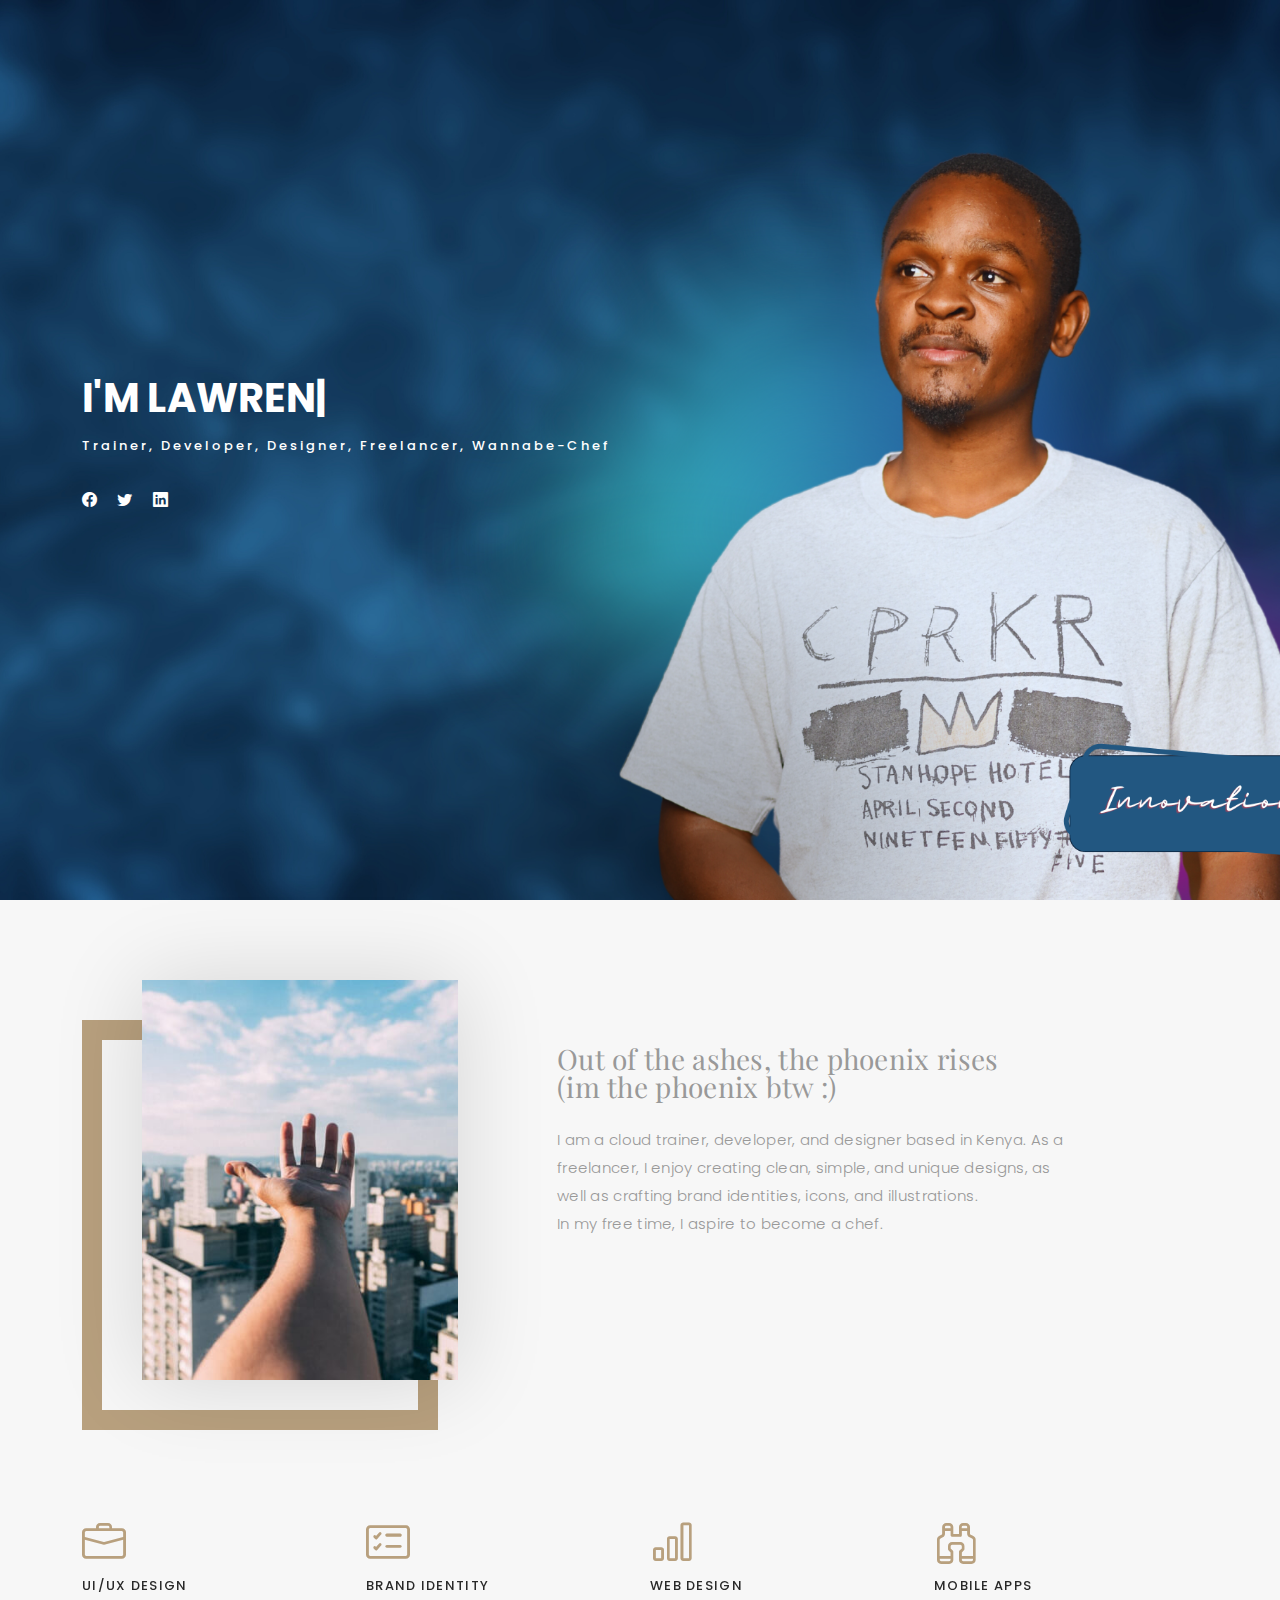
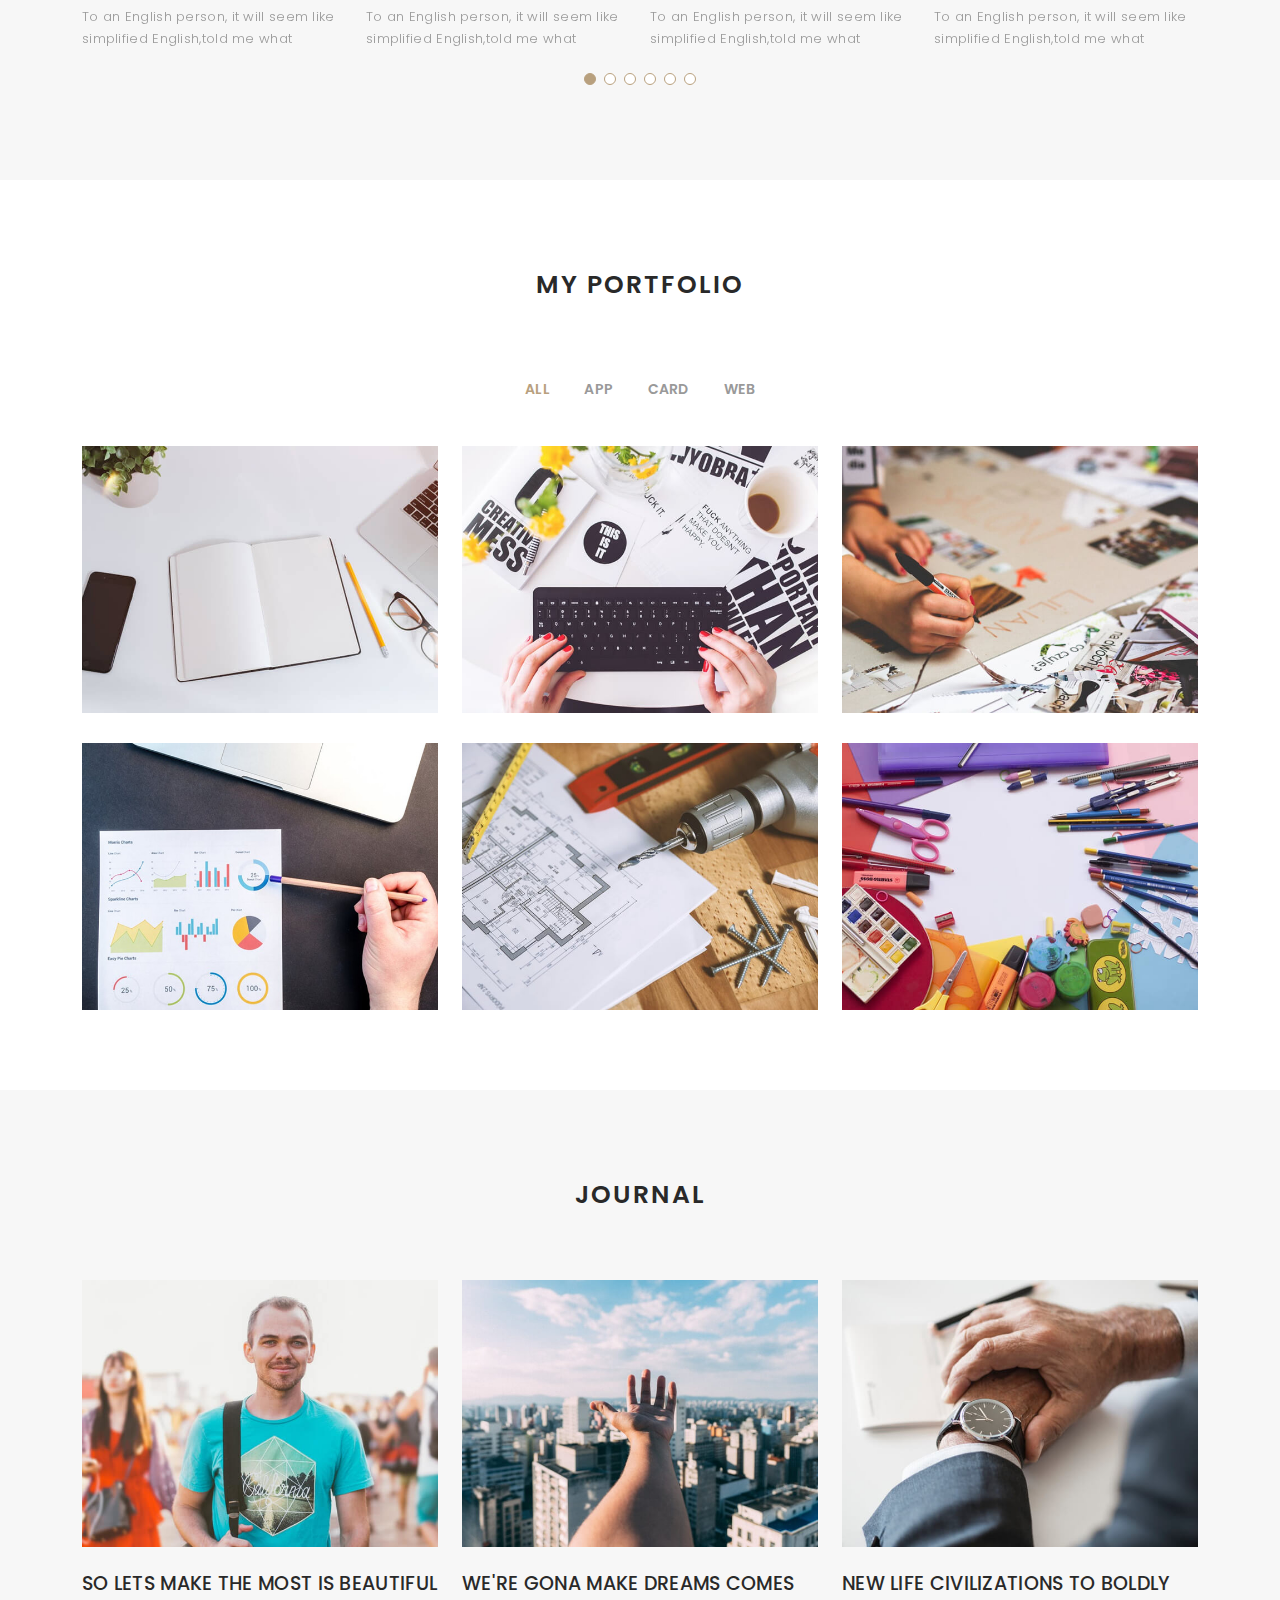
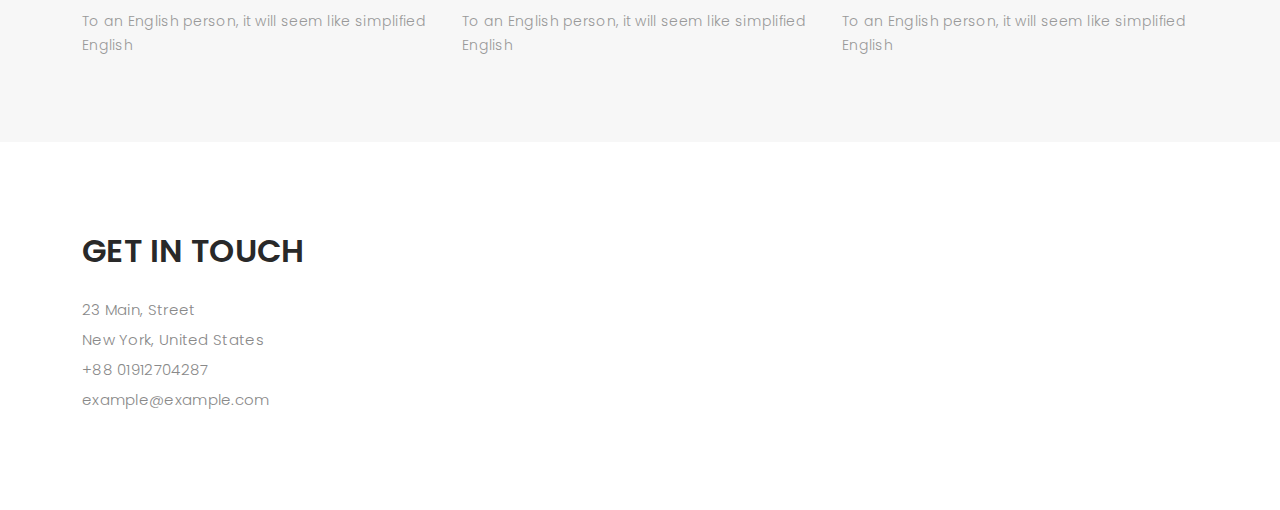
<file: index.html>
<!DOCTYPE html>
<html lang="en">

<head>
  <meta charset="utf-8">
  <meta content="width=device-width, initial-scale=1.0" name="viewport">

  <title>Who Am I</title>
  <meta content="" name="description">
  <meta content="" name="keywords">

  <!-- Favicons -->
  <link href="assets/img/favicon.png" rel="icon">
  <link href="assets/img/apple-touch-icon.png" rel="apple-touch-icon">

  <!-- Google Fonts -->
  <link href="https://fonts.googleapis.com/css?family=Poppins:300,300i,400,400i,500,500i,600,600i,700,700i|Playfair+Display:400,400i,500,500i,600,600i,700,700i,900,900i" rel="stylesheet">

  <!-- Vendor CSS Files -->
  <link href="assets/vendor/bootstrap/css/bootstrap.min.css" rel="stylesheet">
  <link href="assets/vendor/bootstrap-icons/bootstrap-icons.css" rel="stylesheet">
  <link href="assets/vendor/boxicons/css/boxicons.min.css" rel="stylesheet">
  <link href="assets/vendor/glightbox/css/glightbox.min.css" rel="stylesheet">
  <link href="assets/vendor/swiper/swiper-bundle.min.css" rel="stylesheet">

  <!-- Template Main CSS File -->
  <link href="assets/css/style.css" rel="stylesheet">

  <!-- =======================================================
  * Template Name: Folio
  * Updated: Mar 10 2023 with Bootstrap v5.2.3
  * Template URL: https://bootstrapmade.com/folio-bootstrap-portfolio-template/
  * Author: BootstrapMade.com
  * License: https://bootstrapmade.com/license/
  ======================================================== -->
</head>

<body>

  <!-- ======= Header ======= -->
  <header id="header" class="fixed-top ">
    <div class="container d-flex align-items-center justify-content-between">

      
      <h1 class="logo"><a href="index.html">Lawrence M.M.</a></h1>
      <!-- Uncomment below if you prefer to use an image logo -->
      <!-- <a href="index.html" class="logo"><img src="assets/img/logo.png" alt="" class="img-fluid"></a> -->
      

      <nav id="navbar" class="navbar">
        <ul>
          <li><a class="nav-link scrollto active" href="#hero">Home</a></li>
          <li><a class="nav-link scrollto" href="#about">About</a></li>
          <li><a class="nav-link  scrollto" href="#portfolio">Portfolio</a></li>
          <li><a class="nav-link  scrollto" href="#journal">Blog</a></li>
         
          <li><a class="nav-link scrollto" href="#contact">Contact</a></li>
        </ul>
        <i class="bi bi-list mobile-nav-toggle"></i>
      </nav><!-- .navbar -->

    </div>
  </header><!-- End Header -->

  <!-- ======= Hero Section ======= -->
  <div id="hero" class="home">

    <div class="container">
      <div class="hero-content">
        <h1>I'm <span class="typed" data-typed-items="Lawrence Muema, A Trainer , A Designer, A Developer, A Wannabe-Chef"></span></h1>
        <p>Trainer, Developer, Designer, Freelancer, Wannabe-Chef</p>

        <ul class="list-unstyled list-social">
          <li><a href="#"><i class="bi bi-facebook"></i></a></li>
          <li><a href="#"><i class="bi bi-twitter"></i></a></li>
          <li><a href="#"><i class="bi bi-linkedin"></i></a></li>
        </ul>
      </div>
    </div>
  </div><!-- End Hero -->

  <main id="main">

    <!-- ======= About Section ======= -->
    <div id="about" class="paddsection">
      <div class="container">
        <div class="row justify-content-between">

          <div class="col-lg-4 ">
            <div class="div-img-bg">
              <div class="about-img">
                <img src="assets/img/blog-post-2.jpg" class="img-responsive" alt="me">
              </div>
            </div>
          </div>

          <div class="col-lg-7">
            <div class="about-descr">

              <p class="p-heading">Out of the ashes, the phoenix rises <br>(im the phoenix btw :)</p>
              <p class="separator">I am a cloud trainer, developer, and designer based in Kenya. As a freelancer,
                 I enjoy creating clean, simple, and unique designs, as well as crafting brand identities, icons, and illustrations. <br>In my free time, I aspire to become a chef.</p>

            </div>

          </div>
        </div>
      </div>
    </div><!-- End About Section -->

    <!-- ======= Services Section ======= -->
    <div id="services">
      <div class="container">

        <div class="services-slider swiper" data-aos="fade-up" data-aos-delay="100">
          <div class="swiper-wrapper">

            <div class="swiper-slide">
              <div class="services-block">
                <i class="bi bi-briefcase"></i>
                <span>UI/UX DESIGN</span>
                <p class="separator">To an English person, it will seem like simplified English,told me what </p>
              </div>
            </div><!-- End testimonial item -->

            <div class="swiper-slide">
              <div class="services-block">
                <i class="bi bi-card-checklist"></i>
                <span>BRAND IDENTITY</span>
                <p class="separator">To an English person, it will seem like simplified English,told me what </p>
              </div>
            </div><!-- End testimonial item -->

            <div class="swiper-slide">
              <div class="services-block">
                <i class="bi bi-bar-chart"></i>
                <span>WEB DESIGN</span>
                <p class="separator">To an English person, it will seem like simplified English,told me what </p>
              </div>
            </div><!-- End testimonial item -->

            <div class="swiper-slide">
              <div class="services-block">
                <i class="bi bi-binoculars"></i>
                <span>MOBILE APPS</span>
                <p class="separator">To an English person, it will seem like simplified English,told me what </p>
              </div>
            </div><!-- End testimonial item -->

            <div class="swiper-slide">
              <div class="services-block">
                <i class="bi bi-brightness-high"></i>
                <span>Analytics</span>
                <p class="separator">To an English person, it will seem like simplified English,told me what </p>
              </div>
            </div><!-- End testimonial item -->

            <div class="swiper-slide">
              <div class="services-block">
                <i class="bi bi-calendar4-week"></i>
                <span>PHOTOGRAPHY</span>
                <p class="separator">To an English person, it will seem like simplified English,told me what </p>
              </div>
            </div><!-- End testimonial item -->

          </div>
          <div class="swiper-pagination"></div>
        </div>

      </div>

    </div><!-- End Services Section -->

    <!-- ======= Portfolio Section ======= -->
    <div id="portfolio" class="paddsection">

      <div class="container">
        <div class="section-title text-center">
          <h2>My Portfolio</h2>
        </div>
      </div>

      <div class="container">

        <div class="row">
          <div class="col-lg-12 d-flex justify-content-center">
            <ul id="portfolio-flters">
              <li data-filter="*" class="filter-active">All</li>
              <li data-filter=".filter-app">App</li>
              <li data-filter=".filter-card">Card</li>
              <li data-filter=".filter-web">Web</li>
            </ul>
          </div>
        </div>

        <div class="row portfolio-container">

          <div class="col-lg-4 col-md-6 portfolio-item filter-app">
            <img src="assets/img/portfolio/portfolio-1.jpg" class="img-fluid" alt="">
            <div class="portfolio-info">
              <h4>App 1</h4>
              <p>App</p>
              <a href="assets/img/portfolio/portfolio-1.jpg" data-gallery="portfolioGallery" class="portfolio-lightbox preview-link" title="App 1"><i class="bx bx-plus"></i></a>
              <a href="portfolio-details.html" class="details-link" title="More Details"><i class="bx bx-link"></i></a>
            </div>
          </div>

          <div class="col-lg-4 col-md-6 portfolio-item filter-web">
            <img src="assets/img/portfolio/portfolio-2.jpg" class="img-fluid" alt="">
            <div class="portfolio-info">
              <h4>Web 3</h4>
              <p>Web</p>
              <a href="assets/img/portfolio/portfolio-2.jpg" data-gallery="portfolioGallery" class="portfolio-lightbox preview-link" title="Web 3"><i class="bx bx-plus"></i></a>
              <a href="portfolio-details.html" class="details-link" title="More Details"><i class="bx bx-link"></i></a>
            </div>
          </div>

          <div class="col-lg-4 col-md-6 portfolio-item filter-app">
            <img src="assets/img/portfolio/portfolio-3.jpg" class="img-fluid" alt="">
            <div class="portfolio-info">
              <h4>App 2</h4>
              <p>App</p>
              <a href="assets/img/portfolio/portfolio-3.jpg" data-gallery="portfolioGallery" class="portfolio-lightbox preview-link" title="App 2"><i class="bx bx-plus"></i></a>
              <a href="portfolio-details.html" class="details-link" title="More Details"><i class="bx bx-link"></i></a>
            </div>
          </div>

          <div class="col-lg-4 col-md-6 portfolio-item filter-card">
            <img src="assets/img/portfolio/portfolio-4.jpg" class="img-fluid" alt="">
            <div class="portfolio-info">
              <h4>Card 2</h4>
              <p>Card</p>
              <a href="assets/img/portfolio/portfolio-4.jpg" data-gallery="portfolioGallery" class="portfolio-lightbox preview-link" title="Card 2"><i class="bx bx-plus"></i></a>
              <a href="portfolio-details.html" class="details-link" title="More Details"><i class="bx bx-link"></i></a>
            </div>
          </div>

          <div class="col-lg-4 col-md-6 portfolio-item filter-web">
            <img src="assets/img/portfolio/portfolio-5.jpg" class="img-fluid" alt="">
            <div class="portfolio-info">
              <h4>Web 2</h4>
              <p>Web</p>
              <a href="assets/img/portfolio/portfolio-5.jpg" data-gallery="portfolioGallery" class="portfolio-lightbox preview-link" title="Web 2"><i class="bx bx-plus"></i></a>
              <a href="portfolio-details.html" class="details-link" title="More Details"><i class="bx bx-link"></i></a>
            </div>
          </div>

          <div class="col-lg-4 col-md-6 portfolio-item filter-app">
            <img src="assets/img/portfolio/portfolio-6.jpg" class="img-fluid" alt="">
            <div class="portfolio-info">
              <h4>App 3</h4>
              <p>App</p>
              <a href="assets/img/portfolio/portfolio-6.jpg" data-gallery="portfolioGallery" class="portfolio-lightbox preview-link" title="App 3"><i class="bx bx-plus"></i></a>
              <a href="portfolio-details.html" class="details-link" title="More Details"><i class="bx bx-link"></i></a>
            </div>
          </div>

        </div>

      </div>

    </div><!-- End Portfolio Section -->

    <!-- ======= Journal Section ======= -->
    <div id="journal" class="text-left paddsection">

      <div class="container">
        <div class="section-title text-center">
          <h2>journal</h2>
        </div>
      </div>

      <div class="container">
        <div class="journal-block">
          <div class="row">

            <div class="col-lg-4 col-md-6">
              <div class="journal-info">

                <a href="blog-single.html"><img src="assets/img/blog-post-1.jpg" class="img-responsive" alt="img"></a>

                <div class="journal-txt">

                  <h4><a href="blog-single.html">SO LETS MAKE THE MOST IS BEAUTIFUL</a></h4>
                  <p class="separator">To an English person, it will seem like simplified English
                  </p>

                </div>

              </div>
            </div>

            <div class="col-lg-4 col-md-6">
              <div class="journal-info">

                <a href="blog-single.html"><img src="assets/img/blog-post-2.jpg" class="img-responsive" alt="img"></a>

                <div class="journal-txt">

                  <h4><a href="blog-single.html">WE'RE GONA MAKE DREAMS COMES</a></h4>
                  <p class="separator">To an English person, it will seem like simplified English
                  </p>

                </div>

              </div>
            </div>

            <div class="col-lg-4 col-md-6">
              <div class="journal-info">

                <a href="blog-single.html"><img src="assets/img/blog-post-3.jpg" class="img-responsive" alt="img"></a>

                <div class="journal-txt">

                  <h4><a href="blog-single.html">NEW LIFE CIVILIZATIONS TO BOLDLY</a></h4>
                  <p class="separator">To an English person, it will seem like simplified English
                  </p>

                </div>

              </div>
            </div>

          </div>
        </div>
      </div>

    </div><!-- End Journal Section -->

    <!-- ======= Contact Section ======= -->
    <div id="contact" class="paddsection">
      <div class="container">
        <div class="contact-block1">
          <div class="row">

            <div class="col-lg-6">
              <div class="contact-contact">

                <h2 class="mb-30">GET IN TOUCH</h2>

                <ul class="contact-details">
                  <li><span>23 Main, Street</span></li>
                  <li><span>New York, United States</span></li>
                  <li><span>+88 01912704287</span></li>
                  <li><span>example@example.com</span></li>
                </ul>

              </div>
            </div>

            <div class="col-lg-6">
              
            </div>
          </div>
        </div>
      </div>
    </div><!-- End Contact Section -->

  </main><!-- End #main -->


  <a href="#" class="back-to-top d-flex align-items-center justify-content-center"><i class="bi bi-arrow-up-short"></i></a>

  <!-- Vendor JS Files -->
  <script src="assets/vendor/bootstrap/js/bootstrap.bundle.min.js"></script>
  <script src="assets/vendor/glightbox/js/glightbox.min.js"></script>
  <script src="assets/vendor/isotope-layout/isotope.pkgd.min.js"></script>
  <script src="assets/vendor/swiper/swiper-bundle.min.js"></script>
  <script src="assets/vendor/typed.js/typed.min.js"></script>
  <script src="assets/vendor/php-email-form/validate.js"></script>

  <!-- Template Main JS File -->
  <script src="assets/js/main.js"></script>

</body>

</html>
</file>
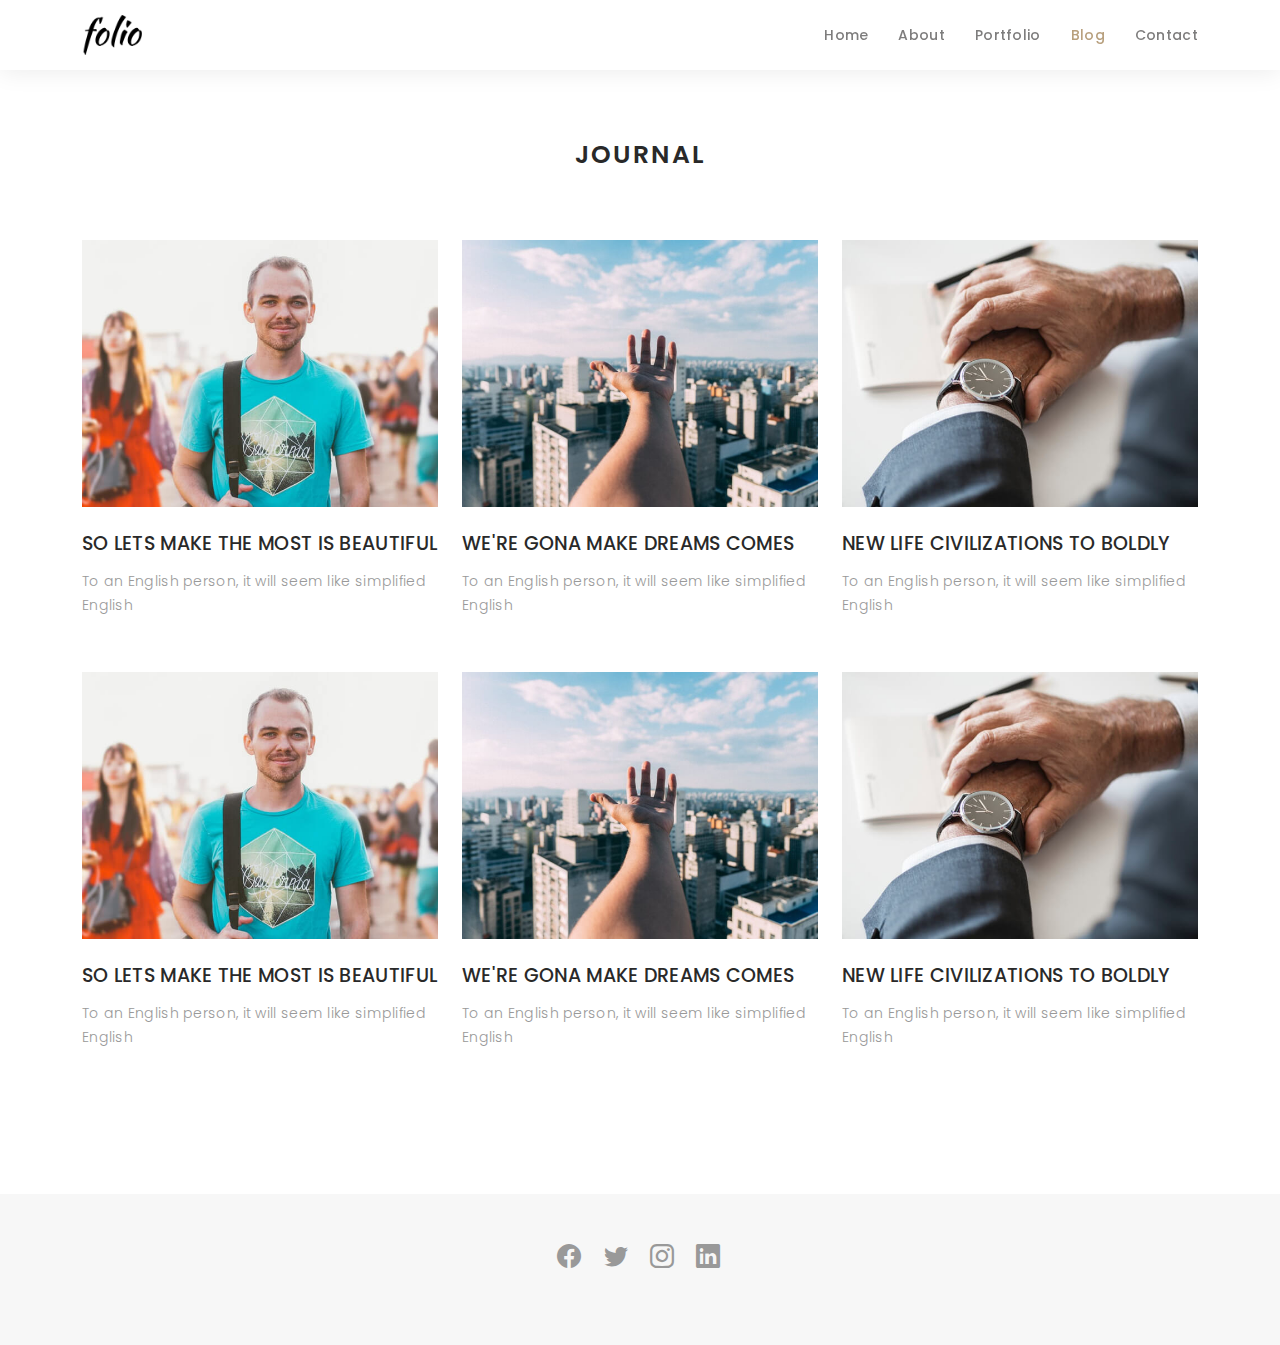
<file: blog-grid.html>
<!DOCTYPE html>
<html lang="en">

<head>
  <meta charset="utf-8">
  <meta content="width=device-width, initial-scale=1.0" name="viewport">

  <title>Folio Bootstrap Template - Blog Grid</title>
  <meta content="" name="description">
  <meta content="" name="keywords">

  <!-- Favicons -->
  <link href="assets/img/favicon.png" rel="icon">
  <link href="assets/img/apple-touch-icon.png" rel="apple-touch-icon">

  <!-- Google Fonts -->
  <link href="https://fonts.googleapis.com/css?family=Poppins:300,300i,400,400i,500,500i,600,600i,700,700i|Playfair+Display:400,400i,500,500i,600,600i,700,700i,900,900i" rel="stylesheet">

  <!-- Vendor CSS Files -->
  <link href="assets/vendor/bootstrap/css/bootstrap.min.css" rel="stylesheet">
  <link href="assets/vendor/bootstrap-icons/bootstrap-icons.css" rel="stylesheet">
  <link href="assets/vendor/boxicons/css/boxicons.min.css" rel="stylesheet">
  <link href="assets/vendor/glightbox/css/glightbox.min.css" rel="stylesheet">
  <link href="assets/vendor/swiper/swiper-bundle.min.css" rel="stylesheet">

  <!-- Template Main CSS File -->
  <link href="assets/css/style.css" rel="stylesheet">

  <!-- =======================================================
  * Template Name: Folio
  * Updated: Mar 10 2023 with Bootstrap v5.2.3
  * Template URL: https://bootstrapmade.com/folio-bootstrap-portfolio-template/
  * Author: BootstrapMade.com
  * License: https://bootstrapmade.com/license/
  ======================================================== -->
</head>

<body>

  <!-- ======= Header ======= -->
  <header id="header" class="fixed-top header-inner-pages">
    <div class="container d-flex align-items-center justify-content-between">

      <a href="index.html" class="logo"><img src="assets/img/logo.png" alt="" class="img-fluid"></a>
      <!-- Uncomment below if you prefer to use an text logo -->
      <!-- <h1 class="logo"><a href="index.html">Folio</a></h1> -->

      <nav id="navbar" class="navbar">
        <ul>
          <li><a class="nav-link scrollto " href="index.html#hero">Home</a></li>
          <li><a class="nav-link scrollto" href="index.html#about">About</a></li>
          <li><a class="nav-link  scrollto" href="index.html#portfolio">Portfolio</a></li>
          <li><a class="nav-link active  scrollto" href="index.html#journal">Blog</a></li>
           
          <li><a class="nav-link scrollto" href="index.html#contact">Contact</a></li>
        </ul>
        <i class="bi bi-list mobile-nav-toggle"></i>
      </nav><!-- .navbar -->

    </div>
  </header><!-- End Header -->

  <main id="main">

    <!-- ======= Blog Grid ======= -->
    <div id="journal-blog" class="text-left  paddsections">

      <div class="container">
        <div class="section-title text-center">
          <h2>journal</h2>
        </div>
      </div>

      <div class="container">
        <div class="journal-block">
          <div class="row">

            <div class="col-lg-4 col-md-6">
              <div class="journal-info mb-30">

                <a href="blog-single.html"><img src="assets/img/blog-post-1.jpg" class="img-responsive" alt="img"></a>

                <div class="journal-txt">

                  <h4><a href="blog-single.html">SO LETS MAKE THE MOST IS BEAUTIFUL</a></h4>
                  <p class="separator">To an English person, it will seem like simplified English
                  </p>

                </div>

              </div>
            </div>

            <div class="col-lg-4 col-md-6">
              <div class="journal-info mb-30">

                <a href="blog-single.html"><img src="assets/img/blog-post-2.jpg" class="img-responsive" alt="img"></a>

                <div class="journal-txt">

                  <h4><a href="blog-single.html">WE'RE GONA MAKE DREAMS COMES</a></h4>
                  <p class="separator">To an English person, it will seem like simplified English
                  </p>

                </div>

              </div>
            </div>

            <div class="col-lg-4 col-md-6">
              <div class="journal-info mb-30">

                <a href="blog-single.html"><img src="assets/img/blog-post-3.jpg" class="img-responsive" alt="img"></a>

                <div class="journal-txt">

                  <h4><a href="blog-single.html">NEW LIFE CIVILIZATIONS TO BOLDLY</a></h4>
                  <p class="separator">To an English person, it will seem like simplified English
                  </p>

                </div>

              </div>
            </div>

            <div class="col-lg-4 col-md-6">
              <div class="journal-info mb-30">

                <a href="blog-single.html"><img src="assets/img/blog-post-1.jpg" class="img-responsive" alt="img"></a>

                <div class="journal-txt">

                  <h4><a href="blog-single.html">SO LETS MAKE THE MOST IS BEAUTIFUL</a></h4>
                  <p class="separator">To an English person, it will seem like simplified English
                  </p>

                </div>

              </div>
            </div>

            <div class="col-lg-4 col-md-6">
              <div class="journal-info mb-30">

                <a href="blog-single.html"><img src="assets/img/blog-post-2.jpg" class="img-responsive" alt="img"></a>

                <div class="journal-txt">

                  <h4><a href="blog-single.html">WE'RE GONA MAKE DREAMS COMES</a></h4>
                  <p class="separator">To an English person, it will seem like simplified English
                  </p>

                </div>

              </div>
            </div>

            <div class="col-lg-4 col-md-6">
              <div class="journal-info mb-30">

                <a href="blog-single.html"><img src="assets/img/blog-post-3.jpg" class="img-responsive" alt="img"></a>

                <div class="journal-txt">

                  <h4><a href="blog-single.html">NEW LIFE CIVILIZATIONS TO BOLDLY</a></h4>
                  <p class="separator">To an English person, it will seem like simplified English
                  </p>

                </div>

              </div>
            </div>

          </div>
        </div>
      </div>
    </div><!-- End Blog Grid -->

  </main><!-- End #main -->

  <!-- ======= Footer ======= -->
  <div id="footer" class="text-center">
    <div class="container">
      <div class="socials-media text-center">

        <ul class="list-unstyled">
          <li><a href="#"><i class="bi bi-facebook"></i></a></li>
          <li><a href="#"><i class="bi bi-twitter"></i></a></li>
          <li><a href="#"><i class="bi bi-instagram"></i></a></li>
          <li><a href="#"><i class="bi bi-linkedin"></i></a></li>
        </ul>

      </div>


    </div>
  </div><!-- End Footer -->

  <a href="#" class="back-to-top d-flex align-items-center justify-content-center"><i class="bi bi-arrow-up-short"></i></a>

  <!-- Vendor JS Files -->
  <script src="assets/vendor/bootstrap/js/bootstrap.bundle.min.js"></script>
  <script src="assets/vendor/glightbox/js/glightbox.min.js"></script>
  <script src="assets/vendor/isotope-layout/isotope.pkgd.min.js"></script>
  <script src="assets/vendor/swiper/swiper-bundle.min.js"></script>
  <script src="assets/vendor/typed.js/typed.min.js"></script>
  <script src="assets/vendor/php-email-form/validate.js"></script>

  <!-- Template Main JS File -->
  <script src="assets/js/main.js"></script>

</body>

</html>
</file>
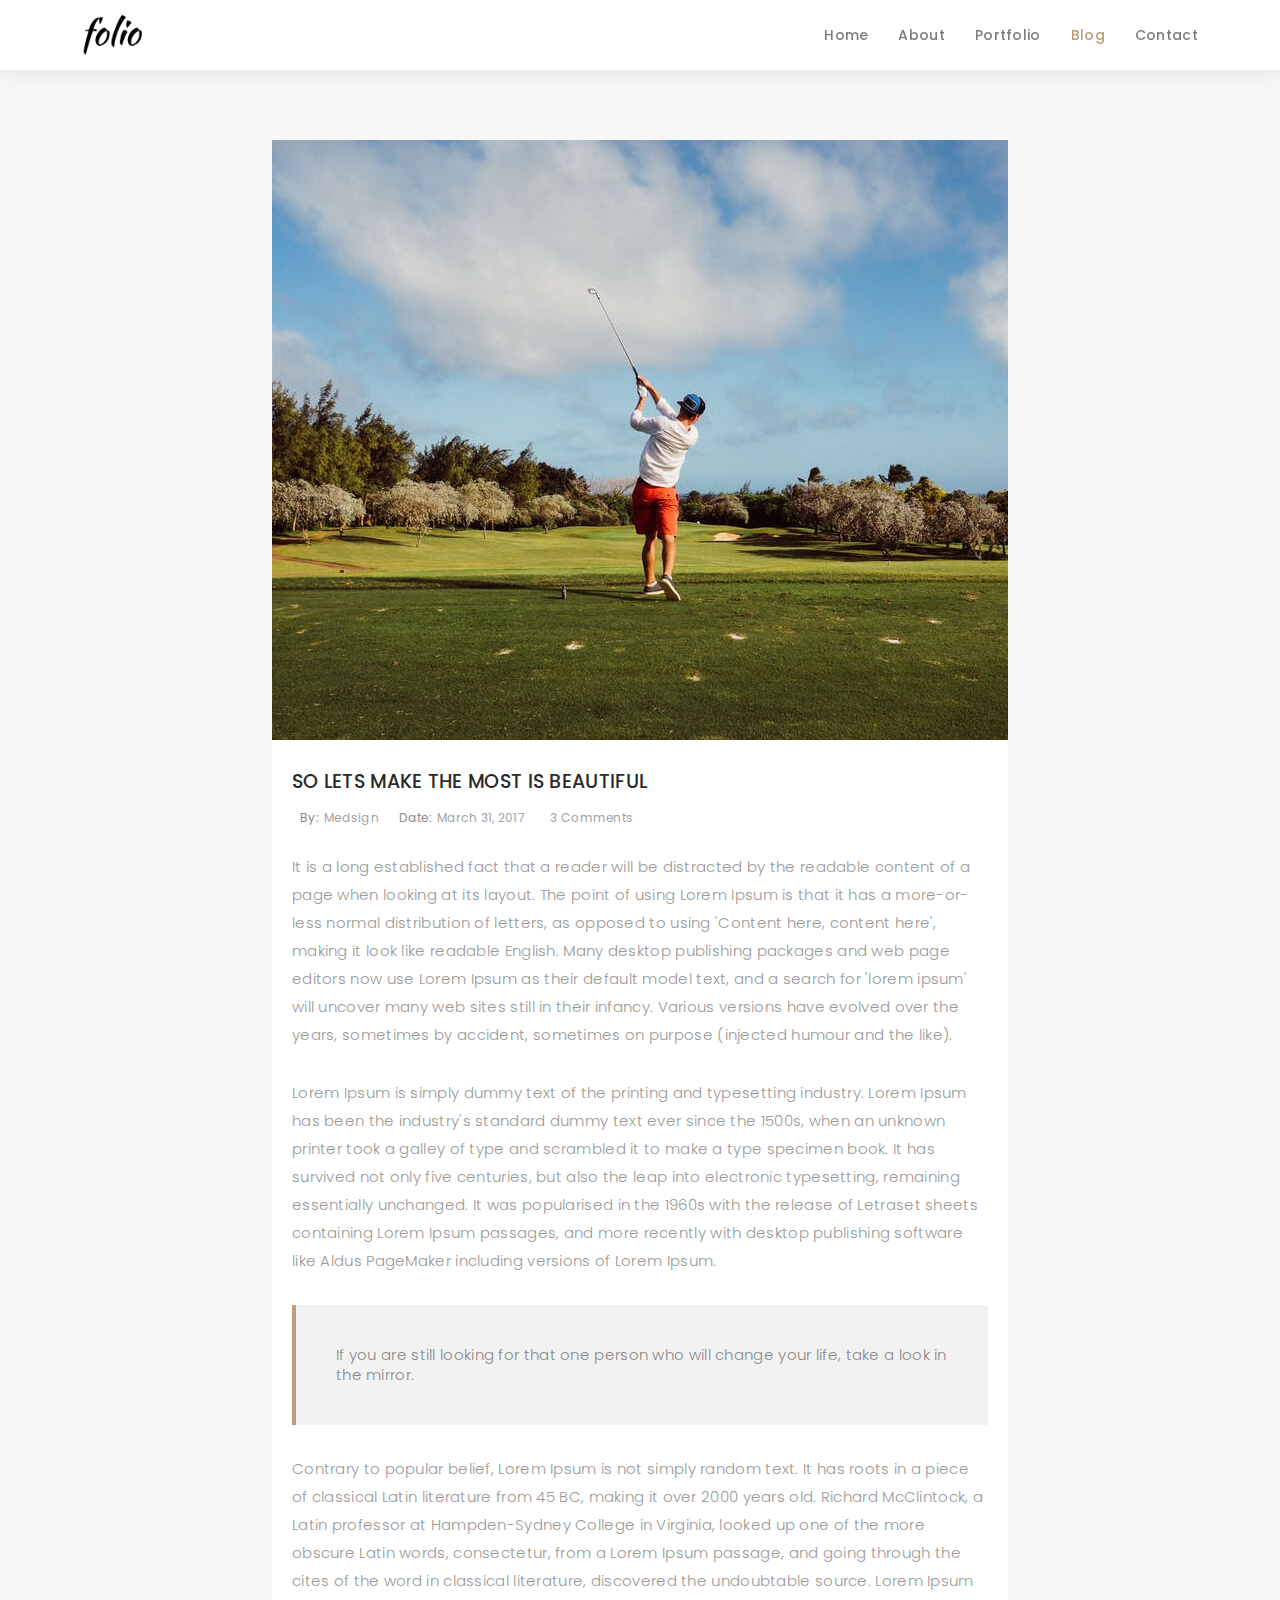
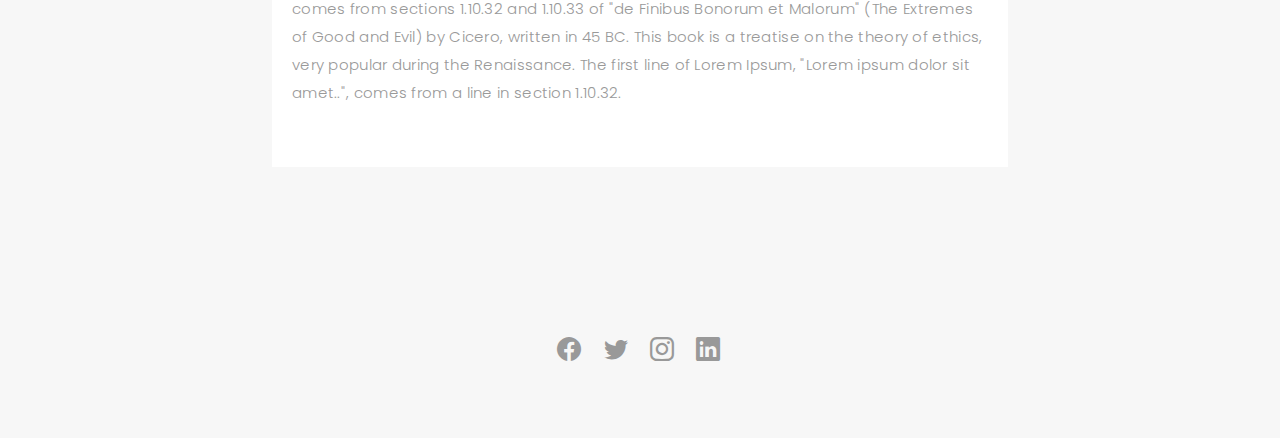
<file: blog-single.html>
<!DOCTYPE html>
<html lang="en">

<head>
  <meta charset="utf-8">
  <meta content="width=device-width, initial-scale=1.0" name="viewport">

  <title>Folio Bootstrap Template - Blog Single</title>
  <meta content="" name="description">
  <meta content="" name="keywords">

  <!-- Favicons -->
  <link href="assets/img/favicon.png" rel="icon">
  <link href="assets/img/apple-touch-icon.png" rel="apple-touch-icon">

  <!-- Google Fonts -->
  <link href="https://fonts.googleapis.com/css?family=Poppins:300,300i,400,400i,500,500i,600,600i,700,700i|Playfair+Display:400,400i,500,500i,600,600i,700,700i,900,900i" rel="stylesheet">

  <!-- Vendor CSS Files -->
  <link href="assets/vendor/bootstrap/css/bootstrap.min.css" rel="stylesheet">
  <link href="assets/vendor/bootstrap-icons/bootstrap-icons.css" rel="stylesheet">
  <link href="assets/vendor/boxicons/css/boxicons.min.css" rel="stylesheet">
  <link href="assets/vendor/glightbox/css/glightbox.min.css" rel="stylesheet">
  <link href="assets/vendor/swiper/swiper-bundle.min.css" rel="stylesheet">

  <!-- Template Main CSS File -->
  <link href="assets/css/style.css" rel="stylesheet">

  <!-- =======================================================
  * Template Name: Folio
  * Updated: Mar 10 2023 with Bootstrap v5.2.3
  * Template URL: https://bootstrapmade.com/folio-bootstrap-portfolio-template/
  * Author: BootstrapMade.com
  * License: https://bootstrapmade.com/license/
  ======================================================== -->
</head>

<body>

  <!-- ======= Header ======= -->
  <header id="header" class="fixed-top header-inner-pages">
    <div class="container d-flex align-items-center justify-content-between">

      <a href="index.html" class="logo"><img src="assets/img/logo.png" alt="" class="img-fluid"></a>
      <!-- Uncomment below if you prefer to use an text logo -->
      <!-- <h1 class="logo"><a href="index.html">Folio</a></h1> -->

      <nav id="navbar" class="navbar">
        <ul>
          <li><a class="nav-link scrollto " href="index.html#hero">Home</a></li>
          <li><a class="nav-link scrollto" href="index.html#about">About</a></li>
          <li><a class="nav-link  scrollto" href="index.html#portfolio">Portfolio</a></li>
          <li><a class="nav-link active  scrollto" href="index.html#journal">Blog</a></li>
          
          <li><a class="nav-link scrollto" href="index.html#contact">Contact</a></li>
        </ul>
        <i class="bi bi-list mobile-nav-toggle"></i>
      </nav><!-- .navbar -->

    </div>
  </header><!-- End Header -->

  <main id="main">

    <!-- ======= Blog Single ======= -->
    <div class="main-content paddsection">
      <div class="container">
        <div class="row justify-content-center">
          <div class="col-md-8 col-md-offset-2">
            <div class="row">
              <div class="container-main single-main">
                <div class="col-md-12">
                  <div class="block-main mb-30">
                    <img src="assets/img/blog-post-big.jpg" class="img-responsive" alt="reviews2">
                    <div class="content-main single-post padDiv">
                      <div class="journal-txt">
                        <h4><a href="#">SO LETS MAKE THE MOST IS BEAUTIFUL</a></h4>
                      </div>
                      <div class="post-meta">
                        <ul class="list-unstyled mb-0">
                          <li class="author">by:<a href="#">medsign</a></li>
                          <li class="date">date:<a href="#">March 31, 2017</a></li>
                          <li class="commont"><i class="ion-ios-heart-outline"></i><a href="#">3 Comments</a></li>
                        </ul>
                      </div>
                      <p class="mb-30">It is a long established fact that a reader will be distracted by the readable content of a page when looking at its layout. The point of using Lorem Ipsum is that it has a more-or-less normal distribution of letters, as opposed to
                        using 'Content here, content here', making it look like readable English. Many desktop publishing packages and web page editors now use Lorem Ipsum as their default model text, and a search for 'lorem ipsum' will uncover many web
                        sites still in their infancy. Various versions have evolved over the years, sometimes by accident, sometimes on purpose (injected humour and the like).</p>
                      <p class="mb-30">Lorem Ipsum is simply dummy text of the printing and typesetting industry. Lorem Ipsum has been the industry's standard dummy text ever since the 1500s, when an unknown printer took a galley of type and scrambled it to make a type
                        specimen book. It has survived not only five centuries, but also the leap into electronic typesetting, remaining essentially unchanged. It was popularised in the 1960s with the release of Letraset sheets containing Lorem Ipsum passages,
                        and more recently with desktop publishing software like Aldus PageMaker including versions of Lorem Ipsum.</p>
                      <blockquote>If you are still looking for that one person who will change your life, take a look in the mirror.</blockquote>
                      <p class="mb-30">Contrary to popular belief, Lorem Ipsum is not simply random text. It has roots in a piece of classical Latin literature from 45 BC, making it over 2000 years old. Richard McClintock, a Latin professor at Hampden-Sydney College in
                        Virginia, looked up one of the more obscure Latin words, consectetur, from a Lorem Ipsum passage, and going through the cites of the word in classical literature, discovered the undoubtable source. Lorem Ipsum comes from sections
                        1.10.32 and 1.10.33 of "de Finibus Bonorum et Malorum" (The Extremes of Good and Evil) by Cicero, written in 45 BC. This book is a treatise on the theory of ethics, very popular during the Renaissance. The first line of Lorem Ipsum,
                        "Lorem ipsum dolor sit amet..", comes from a line in section 1.10.32.</p>
                    </div>
                  </div>
                </div>
              </div>
            </div>
          </div>
        </div>
      </div>
    </div><!-- End Blog Single -->

  </main><!-- End #main -->

  <!-- ======= Footer ======= -->
  <div id="footer" class="text-center">
    <div class="container">
      <div class="socials-media text-center">

        <ul class="list-unstyled">
          <li><a href="#"><i class="bi bi-facebook"></i></a></li>
          <li><a href="#"><i class="bi bi-twitter"></i></a></li>
          <li><a href="#"><i class="bi bi-instagram"></i></a></li>
          <li><a href="#"><i class="bi bi-linkedin"></i></a></li>
        </ul>

      </div>

    </div>
  </div><!-- End Footer -->

  <a href="#" class="back-to-top d-flex align-items-center justify-content-center"><i class="bi bi-arrow-up-short"></i></a>

  <!-- Vendor JS Files -->
  <script src="assets/vendor/bootstrap/js/bootstrap.bundle.min.js"></script>
  <script src="assets/vendor/glightbox/js/glightbox.min.js"></script>
  <script src="assets/vendor/isotope-layout/isotope.pkgd.min.js"></script>
  <script src="assets/vendor/swiper/swiper-bundle.min.js"></script>
  <script src="assets/vendor/typed.js/typed.min.js"></script>
  <script src="assets/vendor/php-email-form/validate.js"></script>

  <!-- Template Main JS File -->
  <script src="assets/js/main.js"></script>

</body>

</html>
</file>
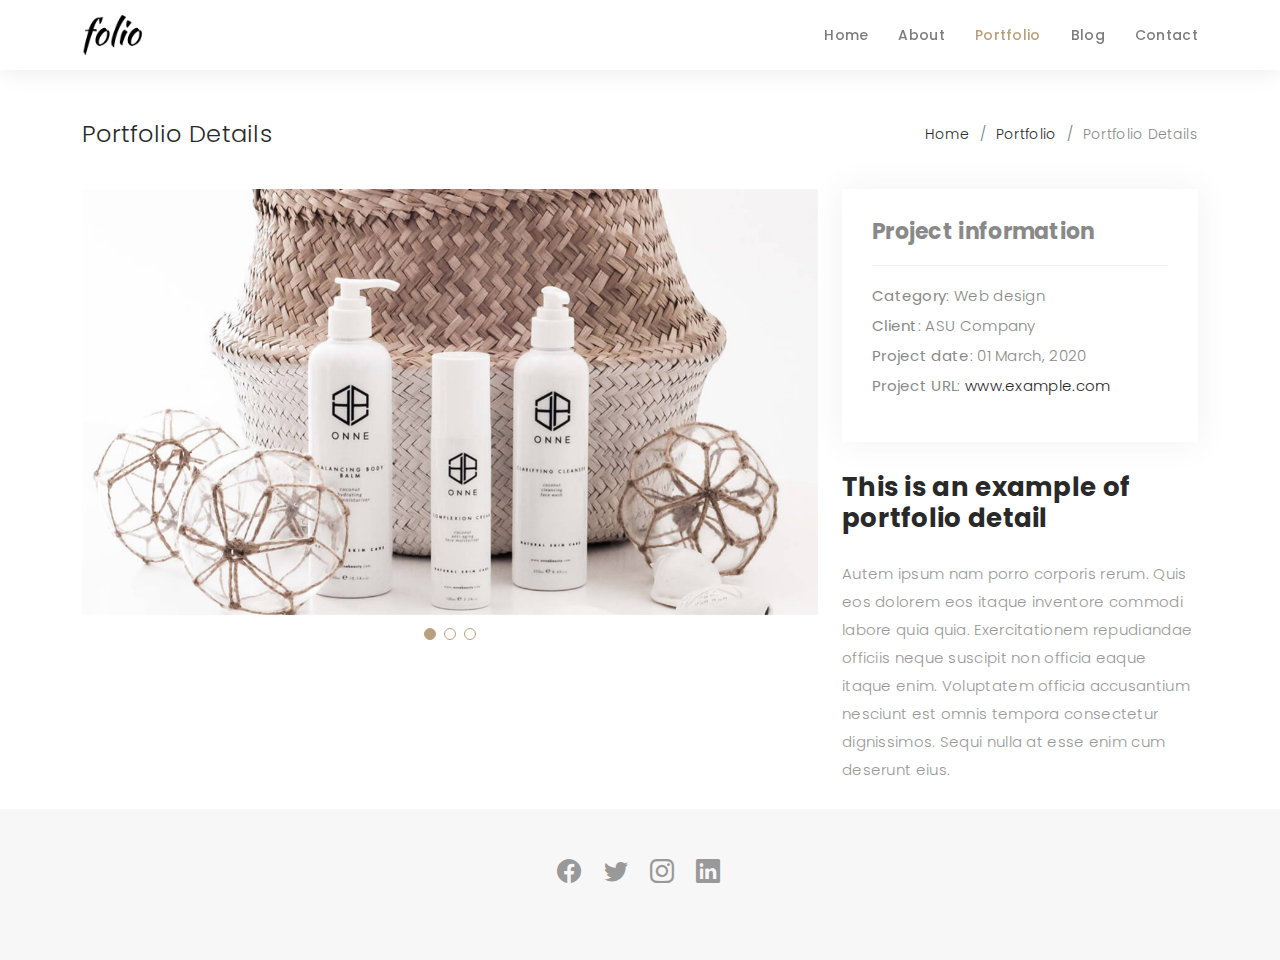
<file: portfolio-details.html>
<!DOCTYPE html>
<html lang="en">

<head>
  <meta charset="utf-8">
  <meta content="width=device-width, initial-scale=1.0" name="viewport">

  <title>Portfolio Details - Folio Bootstrap Template</title>
  <meta content="" name="description">
  <meta content="" name="keywords">

  <!-- Favicons -->
  <link href="assets/img/favicon.png" rel="icon">
  <link href="assets/img/apple-touch-icon.png" rel="apple-touch-icon">

  <!-- Google Fonts -->
  <link href="https://fonts.googleapis.com/css?family=Poppins:300,300i,400,400i,500,500i,600,600i,700,700i|Playfair+Display:400,400i,500,500i,600,600i,700,700i,900,900i" rel="stylesheet">

  <!-- Vendor CSS Files -->
  <link href="assets/vendor/bootstrap/css/bootstrap.min.css" rel="stylesheet">
  <link href="assets/vendor/bootstrap-icons/bootstrap-icons.css" rel="stylesheet">
  <link href="assets/vendor/boxicons/css/boxicons.min.css" rel="stylesheet">
  <link href="assets/vendor/glightbox/css/glightbox.min.css" rel="stylesheet">
  <link href="assets/vendor/swiper/swiper-bundle.min.css" rel="stylesheet">

  <!-- Template Main CSS File -->
  <link href="assets/css/style.css" rel="stylesheet">

  <!-- =======================================================
  * Template Name: Folio
  * Updated: Mar 10 2023 with Bootstrap v5.2.3
  * Template URL: https://bootstrapmade.com/folio-bootstrap-portfolio-template/
  * Author: BootstrapMade.com
  * License: https://bootstrapmade.com/license/
  ======================================================== -->
</head>

<body>

  <!-- ======= Header ======= -->
  <header id="header" class="fixed-top header-inner-pages">
    <div class="container d-flex align-items-center justify-content-between">

      <a href="index.html" class="logo"><img src="assets/img/logo.png" alt="" class="img-fluid"></a>
      <!-- Uncomment below if you prefer to use an text logo -->
      <!-- <h1 class="logo"><a href="index.html">Folio</a></h1> -->

      <nav id="navbar" class="navbar">
        <ul>
          <li><a class="nav-link scrollto " href="index.html#hero">Home</a></li>
          <li><a class="nav-link scrollto" href="index.html#about">About</a></li>
          <li><a class="nav-link active  scrollto" href="index.html#portfolio">Portfolio</a></li>
          <li><a class="nav-link  scrollto" href="index.html#journal">Blog</a></li>
         
          <li><a class="nav-link scrollto" href="index.html#contact">Contact</a></li>
        </ul>
        <i class="bi bi-list mobile-nav-toggle"></i>
      </nav><!-- .navbar -->

    </div>
  </header><!-- End Header -->

  <main id="main">

    <!-- ======= Breadcrumbs Section ======= -->
    <section class="breadcrumbs">
      <div class="container">

        <div class="d-flex justify-content-between align-items-center">
          <h2>Portfolio Details</h2>
          <ol>
            <li><a href="index.html">Home</a></li>
            <li><a href="portfolio.html">Portfolio</a></li>
            <li>Portfolio Details</li>
          </ol>
        </div>

      </div>
    </section><!-- Breadcrumbs Section -->

    <!-- ======= Portfolio Details Section ======= -->
    <section id="portfolio-details" class="portfolio-details">
      <div class="container">

        <div class="row gy-4">

          <div class="col-lg-8">
            <div class="portfolio-details-slider swiper">
              <div class="swiper-wrapper align-items-center">

                <div class="swiper-slide">
                  <img src="assets/img/portfolio/portfolio-details-1.jpg" alt="">
                </div>

                <div class="swiper-slide">
                  <img src="assets/img/portfolio/portfolio-details-2.jpg" alt="">
                </div>

                <div class="swiper-slide">
                  <img src="assets/img/portfolio/portfolio-details-3.jpg" alt="">
                </div>

              </div>
              <div class="swiper-pagination"></div>
            </div>
          </div>

          <div class="col-lg-4">
            <div class="portfolio-info">
              <h3>Project information</h3>
              <ul>
                <li><strong>Category</strong>: Web design</li>
                <li><strong>Client</strong>: ASU Company</li>
                <li><strong>Project date</strong>: 01 March, 2020</li>
                <li><strong>Project URL</strong>: <a href="#">www.example.com</a></li>
              </ul>
            </div>
            <div class="portfolio-description">
              <h2>This is an example of portfolio detail</h2>
              <p>
                Autem ipsum nam porro corporis rerum. Quis eos dolorem eos itaque inventore commodi labore quia quia. Exercitationem repudiandae officiis neque suscipit non officia eaque itaque enim. Voluptatem officia accusantium nesciunt est omnis tempora consectetur dignissimos. Sequi nulla at esse enim cum deserunt eius.
              </p>
            </div>
          </div>

        </div>

      </div>
    </section><!-- End Portfolio Details Section -->

  </main><!-- End #main -->

  <!-- ======= Footer ======= -->
  <div id="footer" class="text-center">
    <div class="container">
      <div class="socials-media text-center">

        <ul class="list-unstyled">
          <li><a href="#"><i class="bi bi-facebook"></i></a></li>
          <li><a href="#"><i class="bi bi-twitter"></i></a></li>
          <li><a href="#"><i class="bi bi-instagram"></i></a></li>
          <li><a href="#"><i class="bi bi-linkedin"></i></a></li>
        </ul>

      </div>


    </div>
  </div><!-- End Footer -->

  <a href="#" class="back-to-top d-flex align-items-center justify-content-center"><i class="bi bi-arrow-up-short"></i></a>

  <!-- Vendor JS Files -->
  <script src="assets/vendor/bootstrap/js/bootstrap.bundle.min.js"></script>
  <script src="assets/vendor/glightbox/js/glightbox.min.js"></script>
  <script src="assets/vendor/isotope-layout/isotope.pkgd.min.js"></script>
  <script src="assets/vendor/swiper/swiper-bundle.min.js"></script>
  <script src="assets/vendor/typed.js/typed.min.js"></script>
  <script src="assets/vendor/php-email-form/validate.js"></script>

  <!-- Template Main JS File -->
  <script src="assets/js/main.js"></script>

</body>

</html>
</file>
<file: assets/css/style.css>
/**
* Template Name: Folio
* Updated: Mar 10 2023 with Bootstrap v5.2.3
* Template URL: https://bootstrapmade.com/folio-bootstrap-portfolio-template/
* Author: BootstrapMade.com
* License: https://bootstrapmade.com/license/
*/

/*--------------------------------------------------------------
# General
--------------------------------------------------------------*/
body {
  background: #ffffff;
  color: #898989;
  font-family: "Poppins", helvetica;
  font-size: 15px;
  font-weight: 300;
  line-height: 20px;
  letter-spacing: 0.02em;
  overflow-x: hidden;
  margin: 0 auto;
  padding: 0;
  box-sizing: border-box;
}

h1,
h2,
h3,
h4,
h5,
h6 {
  margin: 0;
}

h2 {
  color: #292929;
  font-weight: 600;
}

h4 {
  color: #292929;
  font-size: 14px;
  font-weight: 600;
}

a {
  color: #292929;
  text-decoration: none !important;
  transition: all 0.5s ease-in-out 0s;
}

a:hover {
  transition: all 0.5s ease-in-out 0s;
}

p {
  margin: 25px 0;
  padding: 0;
  font-size: 15px;
  color: #999999;
  line-height: 28px;
}

::-moz-selection {
  background: #b8a07e;
  color: #fff;
}

::selection {
  background: #b8a07e;
  color: #fff;
}

.btn {
  background: #333;
  border: medium none;
  border-radius: 0;
  color: #fff;
  font-size: 12px;
  height: 50px;
  line-height: 50px;
  padding: 0 30px;
  text-transform: uppercase;
}

.btn:hover,
.btn:focus {
  color: #fff;
}

.padDiv {
  padding: 30px 20px;
}

.section-title {
  margin-bottom: 70px;
}

.section-title h2 {
  font-size: 25px;
  letter-spacing: 2px;
  text-transform: uppercase;
}

.form-control {
  background-color: transparent;
  border: 1px solid #999;
  border-radius: 0;
  color: #999999;
  font-size: 12px;
  font-weight: 500;
  height: 50px;
  letter-spacing: 0.1em;
  padding-left: 10px;
  margin: 0 0 25px 0;
  line-height: 14px;
  text-transform: uppercase;
}

.form-control:focus {
  box-shadow: none;
  outline: 0 none;
}

.paddsection {
  padding-top: 90px;
  padding-bottom: 90px;
}

.paddsections {
  padding-top: 90px;
  padding-bottom: 90px !important;
}

.hvr-shutter-in-horizontal::before {
  background: #333;
}

.hvr-shutter-in-horizontal:hover {
  background: #b8a07e;
}

.mb-30 {
  margin-bottom: 30px;
}

.main-content {
  padding-top: 140px;
}

/*--------------------------------------------------------------
# Back to top button
--------------------------------------------------------------*/
.back-to-top {
  position: fixed;
  visibility: hidden;
  opacity: 0;
  right: 15px;
  bottom: 15px;
  z-index: 996;
  background: #b8a07e;
  width: 40px;
  height: 40px;
  border-radius: 4px;
  transition: all 0.4s;
}

.back-to-top i {
  font-size: 28px;
  color: #fff;
  line-height: 0;
}

.back-to-top:hover {
  background: #c6b398;
  color: #fff;
}

.back-to-top.active {
  visibility: visible;
  opacity: 1;
}

/*--------------------------------------------------------------
# Header
--------------------------------------------------------------*/
#header {
  transition: all 0.5s;
  z-index: 997;
  padding: 15px 0;
  background-color: #fff;
  top: -100%;
  box-shadow: 0px 2px 25px rgba(0, 0, 0, 0.08);
}

#header.header-scrolled,
#header.header-inner-pages {
  top: 0;
}

#header .logo {
  font-size: 30px;
  margin: 0;
  padding: 0;
  line-height: 1;
  font-weight: 600;
  letter-spacing: 1px;
  font-family: "Playfair Display", sans-serif;
  font-style: italic;
}

#header .logo a {
  color: #898989;
}

#header .logo img {
  max-height: 40px;
}

@media (max-width: 992px) {
  #header {
    border: 0;
  }
}

/*--------------------------------------------------------------
# Navigation Menu
--------------------------------------------------------------*/
/**
* Desktop Navigation 
*/
.navbar {
  padding: 0;
}

.navbar ul {
  margin: 0;
  padding: 0;
  display: flex;
  list-style: none;
  align-items: center;
}

.navbar li {
  position: relative;
}

.navbar a,
.navbar a:focus {
  display: flex;
  align-items: center;
  justify-content: space-between;
  padding: 10px 0 10px 30px;
  font-family: "Poppins", sans-serif;
  font-size: 14px;
  font-weight: 500;
  color: #7e7d7d;
  white-space: nowrap;
  transition: 0.3s;
}

.navbar a i,
.navbar a:focus i {
  font-size: 12px;
  line-height: 0;
  margin-left: 5px;
}

.navbar a:hover,
.navbar .active,
.navbar .active:focus,
.navbar li:hover>a {
  color: #b8a07e;
}

.navbar .dropdown ul {
  display: block;
  position: absolute;
  left: 30px;
  top: calc(100% + 30px);
  margin: 0;
  padding: 10px 0;
  z-index: 99;
  opacity: 0;
  visibility: hidden;
  background: #fff;
  box-shadow: 0px 0px 30px rgba(127, 137, 161, 0.25);
  transition: 0.3s;
}

.navbar .dropdown ul li {
  min-width: 200px;
}

.navbar .dropdown ul a {
  padding: 10px 20px;
  font-weight: 400;
}

.navbar .dropdown ul a i {
  font-size: 12px;
}

.navbar .dropdown ul a:hover,
.navbar .dropdown ul .active:hover,
.navbar .dropdown ul li:hover>a {
  color: #b8a07e;
}

.navbar .dropdown:hover>ul {
  opacity: 1;
  top: 100%;
  visibility: visible;
}

.navbar .dropdown .dropdown ul {
  top: 0;
  left: calc(100% - 30px);
  visibility: hidden;
}

.navbar .dropdown .dropdown:hover>ul {
  opacity: 1;
  top: 0;
  left: 100%;
  visibility: visible;
}

@media (max-width: 1366px) {
  .navbar .dropdown .dropdown ul {
    left: -90%;
  }

  .navbar .dropdown .dropdown:hover>ul {
    left: -100%;
  }
}

/**
* Mobile Navigation 
*/
.mobile-nav-toggle {
  color: #4b4a4a;
  font-size: 28px;
  cursor: pointer;
  display: none;
  line-height: 0;
  transition: 0.5s;
}

.mobile-nav-toggle.bi-x {
  color: #fff;
}

@media (max-width: 991px) {
  .mobile-nav-toggle {
    display: block;
  }

  .navbar ul {
    display: none;
  }
}

.navbar-mobile {
  position: fixed;
  overflow: hidden;
  top: 0;
  right: 0;
  left: 0;
  bottom: 0;
  background: rgba(49, 49, 49, 0.9);
  transition: 0.3s;
}

.navbar-mobile .mobile-nav-toggle {
  position: absolute;
  top: 15px;
  right: 15px;
}

.navbar-mobile ul {
  display: block;
  position: absolute;
  top: 55px;
  right: 15px;
  bottom: 15px;
  left: 15px;
  padding: 10px 0;
  border-radius: 10px;
  background-color: #fff;
  overflow-y: auto;
  transition: 0.3s;
}

.navbar-mobile a,
.navbar-mobile a:focus {
  padding: 10px 20px;
  font-size: 15px;
  color: #4b4a4a;
}

.navbar-mobile a:hover,
.navbar-mobile .active,
.navbar-mobile li:hover>a {
  color: #b8a07e;
}

.navbar-mobile .getstarted,
.navbar-mobile .getstarted:focus {
  margin: 15px;
}

.navbar-mobile .dropdown ul {
  position: static;
  display: none;
  margin: 10px 20px;
  padding: 10px 0;
  z-index: 99;
  opacity: 1;
  visibility: visible;
  background: #fff;
  box-shadow: 0px 0px 30px rgba(127, 137, 161, 0.25);
}

.navbar-mobile .dropdown ul li {
  min-width: 200px;
}

.navbar-mobile .dropdown ul a {
  padding: 10px 20px;
}

.navbar-mobile .dropdown ul a i {
  font-size: 12px;
}

.navbar-mobile .dropdown ul a:hover,
.navbar-mobile .dropdown ul .active:hover,
.navbar-mobile .dropdown ul li:hover>a {
  color: #b8a07e;
}

.navbar-mobile .dropdown>.dropdown-active {
  display: block;
}

/*--------------------------------------------------------------
# Hero
--------------------------------------------------------------*/
#hero {
  background: url("../img/Innovation.png") repeat scroll center center/cover;
  height: 100vh;
  width: 100%;
}

#hero .hero-content {
  height: 100vh;
  text-align: left;
  width: 100%;
  display: flex;
  justify-content: center;
  flex-direction: column;
}

.hero-content h1 {
  font-size: 40px;
  font-weight: 700;
  margin-bottom: 10px;
  text-transform: uppercase;
  color: #fff;
}

.hero-content p {
  font-size: 13px;
  letter-spacing: 3px;
  margin-top: 0;
  margin-bottom: 30px;
  text-transform: capitalize;
  color: #fff;
  font-weight: 500;
}

.hero-content .list-social li {
  float: left;
  margin-right: 20px;
}

.hero-content .list-social li i {
  color: #fff;
  font-size: 15px;
}

/*--------------------------------------------------------------
# Breadcrumbs
--------------------------------------------------------------*/
.breadcrumbs {
  padding: 120px 0 0 0;
  background-color: white;
  min-height: 40px;
}

@media (max-width: 992px) {
  .breadcrumbs {
    padding-top: 100px;
  }
}

.breadcrumbs h2 {
  font-size: 24px;
  font-weight: 300;
  margin: 0;
}

@media (max-width: 992px) {
  .breadcrumbs h2 {
    margin: 0 0 10px 0;
  }
}

.breadcrumbs ol {
  display: flex;
  flex-wrap: wrap;
  list-style: none;
  padding: 0;
  margin: 0;
  font-size: 14px;
}

.breadcrumbs ol li+li {
  padding-left: 10px;
}

.breadcrumbs ol li+li::before {
  display: inline-block;
  padding-right: 10px;
  color: #6c757d;
  content: "/";
}

@media (max-width: 768px) {
  .breadcrumbs .d-flex {
    display: block !important;
  }

  .breadcrumbs ol {
    display: block;
  }

  .breadcrumbs ol li {
    display: inline-block;
  }
}

/*-----------------------------------------------------------------------------------*/
/*  About
/*-----------------------------------------------------------------------------------*/
#about {
  width: 100%;
  height: auto;
  background: #f7f7f7;
  padding-top: 120px;
}

#about .div-img-bg {
  padding-bottom: 30px;
  border: 20px solid #b8a07e;
}

#about .div-img-bg .about-img img {
  width: 100%;
  box-shadow: 0px 0px 85px 0px rgba(0, 0, 0, 0.14);
  margin-top: -60px;
  margin-left: 40px;
  height: 400px;
  -o-object-fit: cover;
  object-fit: cover;
}

#about .about-descr .p-heading {
  font-family: "Playfair Display", serif;
  font-size: 28px;
  text-align: left;
}

#about .about-descr .separator {
  max-width: 80%;
  margin-bottom: 0;
  text-align: left;
}

/*--------------------------------------------------------------
# Services
--------------------------------------------------------------*/
#services {
  background: #f7f7f7;
  position: relative;
  padding-bottom: 80px;
}

.services-block span {
  margin: 10px 0;
  position: relative;
  font-size: 13px;
  color: #292929;
  letter-spacing: 0.1em;
  font-weight: 500;
  text-transform: uppercase;
  display: block;
}

.services-block .separator {
  margin: 0;
  font-size: 13px;
  line-height: 22px;
}

.services-block i {
  font-size: 44px;
  color: #b8a07e;
  line-height: 44px;
}

.services-slider .swiper-pagination {
  margin-top: 30px;
  position: relative;
}

.services-slider .swiper-pagination .swiper-pagination-bullet {
  width: 12px;
  height: 12px;
  background-color: #fff;
  opacity: 1;
  border: 1px solid #b8a07e;
}

.services-slider .swiper-pagination .swiper-pagination-bullet-active {
  background-color: #b8a07e;
}

/*--------------------------------------------------------------
# Portfolio
--------------------------------------------------------------*/
#portfolio {
  position: relative;
  padding-bottom: 50px;
}

#portfolio #portfolio-flters {
  padding: 0;
  margin: 0 auto 35px auto;
  list-style: none;
  text-align: center;
  border-radius: 50px;
  padding: 2px 15px;
}

#portfolio #portfolio-flters li {
  cursor: pointer;
  display: inline-block;
  padding: 10px 15px 8px 15px;
  font-size: 14px;
  font-weight: 600;
  line-height: 1;
  text-transform: uppercase;
  color: #999999;
  margin-bottom: 5px;
  transition: all 0.3s ease-in-out;
}

#portfolio #portfolio-flters li:hover,
#portfolio #portfolio-flters li.filter-active {
  color: #b8a07e;
}

#portfolio #portfolio-flters li:last-child {
  margin-right: 0;
}

#portfolio .portfolio-item {
  margin-bottom: 30px;
}

#portfolio .portfolio-item .portfolio-info {
  opacity: 0;
  position: absolute;
  left: 30px;
  right: 30px;
  bottom: 0;
  z-index: 3;
  transition: all ease-in-out 0.3s;
  background: rgba(255, 255, 255, 0.9);
  padding: 15px;
}

#portfolio .portfolio-item .portfolio-info h4 {
  font-size: 18px;
  color: #666;
  font-weight: 600;
  margin-bottom: 10px;
}

#portfolio .portfolio-item .portfolio-info p {
  color: #999;
  font-size: 14px;
  margin: 0;
  padding: 0;
}

#portfolio .portfolio-item .portfolio-info .preview-link,
#portfolio .portfolio-item .portfolio-info .details-link {
  position: absolute;
  right: 40px;
  font-size: 24px;
  top: calc(50% - 18px);
  color: #b8a07e;
}

#portfolio .portfolio-item .portfolio-info .preview-link:hover,
#portfolio .portfolio-item .portfolio-info .details-link:hover {
  color: #cab89f;
}

#portfolio .portfolio-item .portfolio-info .details-link {
  right: 10px;
}

#portfolio .portfolio-item:hover .portfolio-info {
  opacity: 1;
  bottom: 20px;
}

/*--------------------------------------------------------------
# Portfolio Details
--------------------------------------------------------------*/
.portfolio-details {
  padding-top: 40px;
}

.portfolio-details .portfolio-details-slider img {
  width: 100%;
}

.portfolio-details .portfolio-details-slider .swiper-pagination {
  margin-top: 20px;
  position: relative;
}

.portfolio-details .portfolio-details-slider .swiper-pagination .swiper-pagination-bullet {
  width: 12px;
  height: 12px;
  background-color: #fff;
  opacity: 1;
  border: 1px solid #b8a07e;
}

.portfolio-details .portfolio-details-slider .swiper-pagination .swiper-pagination-bullet-active {
  background-color: #b8a07e;
}

.portfolio-details .portfolio-info {
  padding: 30px;
  box-shadow: 0px 0 30px rgba(75, 74, 74, 0.08);
}

.portfolio-details .portfolio-info h3 {
  font-size: 22px;
  font-weight: 700;
  margin-bottom: 20px;
  padding-bottom: 20px;
  border-bottom: 1px solid #eee;
}

.portfolio-details .portfolio-info ul {
  list-style: none;
  padding: 0;
  font-size: 15px;
}

.portfolio-details .portfolio-info ul li+li {
  margin-top: 10px;
}

.portfolio-details .portfolio-description {
  padding-top: 30px;
}

.portfolio-details .portfolio-description h2 {
  font-size: 26px;
  font-weight: 700;
  margin-bottom: 20px;
}

.portfolio-details .portfolio-description p {
  padding: 0;
}

/*--------------------------------------------------------------
# Journal
--------------------------------------------------------------*/
#journal,
#journal-blog {
  height: auto;
  width: 100%;
  background: #f7f7f7;
  padding-bottom: 60px;
  position: relative;
}

#journal-blog {
  background: #fff;
  padding-bottom: 30px;
}

#journal .journal-block {
  display: inline-block;
  height: auto;
  width: 100%;
}

#journal .journal-block .journal-info {
  position: relative;
}

.journal-block .journal-info img {
  max-width: 100%;
}

.journal-block .journal-info .journal-txt {
  padding: 25px 0px;
  position: relative;
}

.journal-block .journal-info .journal-txt h4 a {
  display: block;
  font-size: 19px;
  line-height: 24px;
  margin: 0 0 13px 0;
  font-weight: 500;
  color: #292929;
  transition: all 0.5s ease-in-out 0s;
}

.journal-block .journal-info .journal-txt h4 a:hover {
  color: #b8a07e;
  transition: all 0.5s ease-in-out 0s;
}

.journal-block .journal-info .journal-txt p {
  margin: 0;
  font-size: 14px;
  line-height: 24px;
}

/*--------------------------------------------------------------
# Journal
--------------------------------------------------------------*/
#contact {
  height: auto;
  width: 100%;
}

.contact-details {
  list-style: none;
  margin: 0;
  padding: 0;
}

.contact-details li {
  padding-bottom: 10px;
}

#contact input,
#contact textarea {
  width: 100%;
  margin-bottom: 5px;
}

#contact textarea {
  min-height: 160px;
}

.php-email-form .error-message {
  display: none;
  color: #fff;
  background: #ed3c0d;
  text-align: left;
  padding: 15px;
  margin-bottom: 15px;
  font-weight: 600;
}

.php-email-form .error-message br+br {
  margin-top: 25px;
}

.php-email-form .sent-message {
  display: none;
  color: #fff;
  background: #18d26e;
  text-align: center;
  padding: 15px;
  font-weight: 600;
  margin-bottom: 15px;
}

.php-email-form .loading {
  display: none;
  background: #fff;
  text-align: center;
  padding: 15px;
  margin-bottom: 15px;
}

.php-email-form .loading:before {
  content: "";
  display: inline-block;
  border-radius: 50%;
  width: 24px;
  height: 24px;
  margin: 0 10px -6px 0;
  border: 3px solid #18d26e;
  border-top-color: #eee;
  animation: animate-loading 1s linear infinite;
}

@keyframes animate-loading {
  0% {
    transform: rotate(0deg);
  }

  100% {
    transform: rotate(360deg);
  }
}

/*--------------------------------------------------------------
# Blog
--------------------------------------------------------------*/
/*  Navbar fixd page */
.subpage-nav {
  display: block !important;
}

/*-----------------------------------------------------------------------------------*/
/*  /* Single page */
/*-----------------------------------------------------------------------------------*/
#journal-blog {
  padding-top: 140px;
}

/* main content */
.main-content {
  background: #f7f7f7;
}

.main-content .container-main {
  display: inline-block;
  width: 100%;
}

.main-content .container-main .block-main {
  margin-bottom: 30px;
  overflow: hidden;
}

.container-main .block-main .content-main {
  background: #fff none repeat scroll 0 0;
  display: inline-block;
  width: 100%;
}

.journal-txt h4 a {
  display: block;
  font-size: 19px;
  line-height: 24px;
  margin: 0 0 13px 0;
  font-weight: 500;
  color: #292929;
  transition: all 0.5s ease-in-out 0s;
}

.journal-txt h4 a:hover {
  color: #b8a07e;
  transition: all 0.5s ease-in-out 0s;
}

.post-meta ul li {
  font-size: 12px;
  font-weight: normal;
  margin-left: 8px;
  margin-right: 8px;
  text-transform: capitalize;
  display: inline-block;
  float: none;
}

.content-main .post-meta a {
  color: #a2a2a2;
  margin-left: 5px;
}

/* Commonts */
.comments {
  background: #fff;
}

.entry-comments h6 {
  margin-right: 10px;
  font-size: 13px;
  letter-spacing: 0.1em;
  font-weight: 500;
}

.entry-comments-item {
  margin-top: 40px;
  padding-bottom: 40px;
  border-bottom: 1px solid #f2f2f2;
}

.entry-comments-avatar {
  position: absolute;
  display: block;
  border-radius: 50%;
  width: 60px;
  height: 60px;
}

.entry-comments-body {
  padding-left: 86px;
}

.entry-comments-author {
  margin-right: 10px;
  font-size: 13px;
  color: #292929;
  letter-spacing: 0.1em;
  font-weight: 500;
}

.rep {
  font-size: 13px;
  color: #292929;
  letter-spacing: 0.1em;
  font-weight: 500;
  text-transform: capitalize;
}

.entry-comments span a {
  font-size: 13px;
  color: #999;
}

.entry-comments-reply {
  padding-left: 10%;
}

/* Commonts form */
.cmt {
  background: #fff;
}

blockquote {
  padding: 40px;
  background-color: #f2f2f2;
  margin: 30px 0;
  border: none;
  border-left: 4px solid #b8a07e;
}

/*--------------------------------------------------------------
# Footer
--------------------------------------------------------------*/
#footer {
  background: #f7f7f7;
  padding-top: 50px;
  padding-bottom: 50px;
}

#footer .socials-media {
  width: 100%;
}

#footer .socials-media ul {
  display: inline-block;
  float: none;
  margin: 0 0 20px 0;
}

#footer .socials-media ul li {
  float: left;
  margin-left: 10px;
  margin-right: 10px;
}

#footer .socials-media ul li a {
  font-size: 24px;
  color: #999;
  letter-spacing: 0.1em;
  font-weight: 500;
  background: transparent;
  text-transform: uppercase;
  transition: all 0.5s ease-in-out 0s;
}

#footer .socials-media ul li a:hover {
  color: #b8a07e;
  transition: all 0.5s ease-in-out 0s;
}

#footer p {
  font-size: 12px;
  letter-spacing: 0.1em;
  font-weight: 500;
  margin-top: 0;
  text-transform: uppercase;
}

.credits {
  font-size: 13px;
}

/** Width between 1200x to 0
 *  ~~~~~~~~~~~~~~~~~~~~~~~~~~~~~~~~~~~~
 */
/** Width between 992px to 1199px
 *  ~~~~~~~~~~~~~~~~~~~~~~~~~~~~~~~~~~~~
 */
/** Width between 768px to 991px
 *  ~~~~~~~~~~~~~~~~~~~~~~~~~~~~~~~~~~~~
 */
@media (min-width: 768px) and (max-width: 991px) {

  /* Navbar */
  nav {
    padding: 10px 15px;
  }

  .nav-menu {
    margin-top: 40px;
    display: none;
    float: none;
    width: 100%;
  }

  .nav-menu li {
    float: none;
    width: 100%;
    text-align: center;
    border-top: 1px solid #f7f7f7;
    line-height: 45px;
    margin-left: 0;
    padding-top: 10px;
    padding-bottom: 10px;
  }

  .responsive {
    float: right;
    padding-top: 15px;
    display: block;
  }

  /* About */
  .head-info .header-content .cmaster h1 {
    font-size: 32px;
  }

  #about .div-img-bg {
    padding: 0;
  }

  #about .div-img-bg .about-img img {
    margin-top: 0%;
    margin-left: calc(0% - 0px);
  }

  #about .about-descr .p-heading {
    font-size: 20px;
  }

  #about .about-descr .separator {
    max-width: 100%;
    margin-bottom: 0;
  }

  /* portfolio */
  #portfolio .portfolio-list .nav li {
    float: none;
    margin: 20px;
    display: inline-block;
  }

  /* journal */
  #journal .journal-block .journal-info {
    margin-bottom: 30px;
  }

  /* Contact */
  .contact-contact {
    margin-bottom: 30px;
  }

  /* Footer */
  #footer .socials-media ul li {
    margin-right: 0;
    margin-left: 0;
    float: none;
    display: inline-block;
  }
}

/** Width between 767px to 0
 *  ~~~~~~~~~~~~~~~~~~~~~~~~~~~~~~~~~~~~
 */
@media (max-width: 767px) {

  /* Navbar */
  nav {
    padding: 20px 15px;
  }

  .nav-menu {
    margin-top: 40px;
    display: none;
    float: none;
    width: 100%;
  }

  .nav-menu li {
    float: none;
    width: 100%;
    text-align: center;
    border-top: 1px solid #f7f7f7;
    line-height: 45px;
    margin-left: 0;
    padding-top: 10px;
    padding-bottom: 10px;
  }

  .responsive {
    float: right;
    padding-top: 15px;
    display: block;
  }

  /* About */
  .head-info .header-content h1 {
    font-size: 32px;
  }

  #about .div-img-bg {
    padding: 0;
  }

  #about .div-img-bg .about-img img {
    margin-top: 0%;
    margin-left: calc(0% - 0px);
  }

  #about .about-descr .p-heading {
    font-size: 20px;
  }

  #about .about-descr .separator {
    max-width: 100%;
    margin-bottom: 0;
  }

  /* portfolio */
  #portfolio .portfolio-list .nav li {
    float: none;
    margin: 20px;
    display: inline-block;
  }

  /* journal */
  #journal .journal-block .journal-info {
    margin-bottom: 30px;
  }

  /* Contact */
  .contact-contact {
    margin-bottom: 30px;
  }

  /* Footer */
  #footer .socials-media ul li {
    margin-right: 0;
    margin-left: 0;
    float: none;
    display: inline-block;
  }
}

/** Width between 600px to 0
 *  ~~~~~~~~~~~~~~~~~~~~~~~~~~~~~~~~~~~~
 */
@media (max-width: 600px) {

  /* Navbar */
  nav {
    padding: 20px 15px;
  }

  .nav-menu {
    margin-top: 40px;
    display: none;
    float: none;
    width: 100%;
  }

  .nav-menu li {
    float: none;
    width: 100%;
    text-align: center;
    border-top: 1px solid #f7f7f7;
    line-height: 45px;
    margin-left: 0;
    padding-top: 10px;
    padding-bottom: 10px;
  }

  .responsive {
    float: right;
    padding-top: 15px;
    display: block;
  }

  /* About */
  .head-info .header-content h1 {
    font-size: 32px;
  }

  #about .div-img-bg {
    padding: 0;
  }

  #about .div-img-bg .about-img img {
    margin-top: 0%;
    margin-left: calc(0% - 0px);
  }

  #about .about-descr .p-heading {
    font-size: 20px;
  }

  #about .about-descr .separator {
    max-width: 100%;
    margin-bottom: 0;
  }

  /* portfolio */
  #portfolio .portfolio-list .nav li {
    float: none;
    margin: 10px;
    display: inline-block;
  }

  /* journal */
  #journal .journal-block .journal-info {
    margin-bottom: 30px;
  }

  /* Contact */
  .contact-contact {
    margin-bottom: 30px;
  }

  /* Footer */
  #footer .socials-media ul li {
    margin-right: 0;
    margin-left: 0;
    float: none;
    display: inline-block;
  }
}

/** Width between 480px to 0
 *  ~~~~~~~~~~~~~~~~~~~~~~~~~~~~~~~~~~~~
 */
@media (max-width: 480px) {

  /* Navbar */
  nav {
    padding: 20px 15px;
  }

  .nav-menu {
    margin-top: 40px;
    display: none;
    float: none;
    width: 100%;
  }

  .nav-menu li {
    float: none;
    width: 100%;
    text-align: center;
    border-top: 1px solid #f7f7f7;
    line-height: 45px;
    margin-left: 0;
    padding-top: 10px;
    padding-bottom: 10px;
  }

  .responsive {
    float: right;
    padding-top: 15px;
    display: block;
  }

  /* About */
  .head-info .header-content h1 {
    font-size: 32px;
  }

  #about .div-img-bg {
    padding: 0;
  }

  #about .div-img-bg .about-img img {
    margin-top: 0%;
    margin-left: calc(0% - 0px);
  }

  #about .about-descr .p-heading {
    font-size: 20px;
  }

  #about .about-descr .separator {
    max-width: 100%;
    margin-bottom: 0;
  }

  /* portfolio */
  #portfolio .portfolio-list .nav li {
    float: none;
    margin: 20px;
  }

  /* journal */
  #journal .journal-block .journal-info {
    margin-bottom: 30px;
  }

  /* Contact */
  .contact-contact {
    margin-bottom: 30px;
  }

  /* Footer */
  #footer .socials-media ul li {
    margin-right: 0;
    margin-left: 0;
    float: none;
    display: inline-block;
  }
}

/** Width between 320px to 0
 *  ~~~~~~~~~~~~~~~~~~~~~~~~~~~~~~~~~~~~
 */
@media (max-width: 320px) {

  /* Navbar */
  nav {
    padding: 20px 15px;
  }

  .nav-menu {
    margin-top: 40px;
    display: none;
    float: none;
    width: 100%;
  }

  .nav-menu li {
    float: none;
    width: 100%;
    text-align: center;
    border-top: 1px solid #f7f7f7;
    line-height: 45px;
    margin-left: 0;
    padding-top: 10px;
    padding-bottom: 10px;
  }

  .responsive {
    float: right;
    padding-top: 15px;
    display: block;
  }

  /* About */
  .head-info .header-content h1 {
    font-size: 32px;
  }

  #about .div-img-bg {
    padding: 0;
  }

  #about .div-img-bg .about-img img {
    margin-top: 0%;
    margin-left: calc(0% - 0px);
  }

  #about .about-descr .p-heading {
    font-size: 20px;
  }

  #about .about-descr .separator {
    max-width: 100%;
    margin-bottom: 0;
  }

  /* portfolio */
  #portfolio .portfolio-list .nav li {
    float: none;
    margin: 20px;
  }

  /* journal */
  #journal .journal-block .journal-info {
    margin-bottom: 30px;
  }

  /* Contact */
  .contact-contact {
    margin-bottom: 30px;
  }

  /* Footer */
  #footer .socials-media ul li {
    margin-right: 0;
    margin-left: 0;
    float: none;
    display: inline-block;
  }

  /* Single page */
  .entry-comments-body span {
    display: inline-block;
    margin-right: 0;
  }
}
</file>
